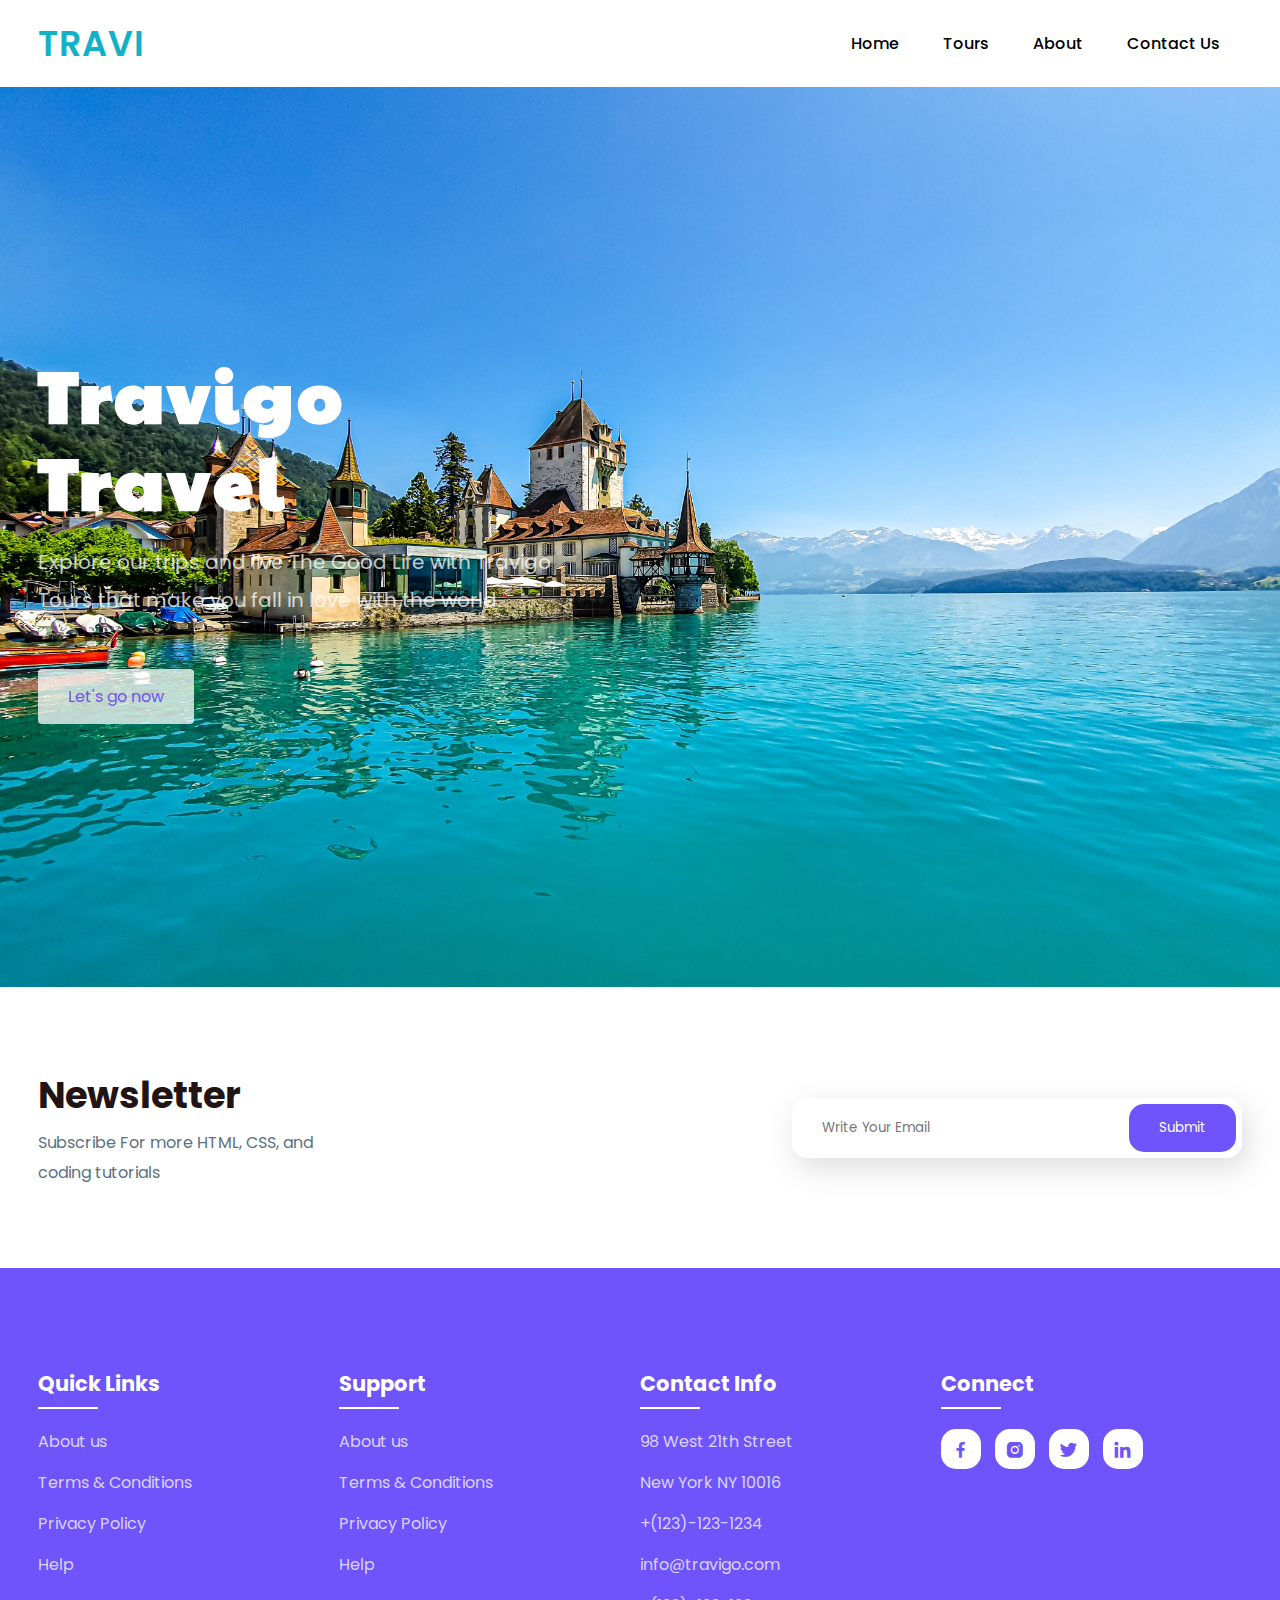
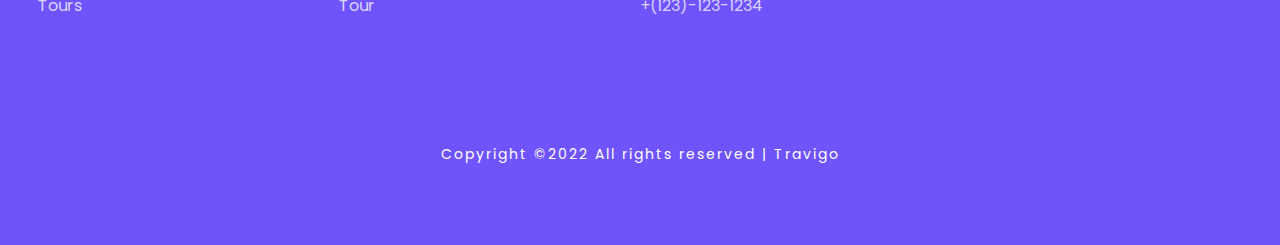
<file: index.html>
<!DOCTYPE html>
<html>

<head>
	<meta charset="utf-8">
	<meta name="viewport" content="width=device-width, initial-scale=1">
	<title>Travigo - Travel for everyone</title>
	<link rel="stylesheet" type="text/css" href="css/style.css">

	<link rel="stylesheet" href="https://unpkg.com/boxicons@latest/css/boxicons.min.css">

	<link rel="preconnect" href="https://fonts.googleapis.com">
	<link rel="preconnect" href="https://fonts.gstatic.com" crossorigin>
	<link
		href="https://fonts.googleapis.com/css2?family=Paytone+One&family=Poppins:wght@100;200;300;400;500;600;700;800;900&display=swap"
		rel="stylesheet">

</head>

<body>
	<!--header--->
	<header>
		<a href="#" class="logo">TRAVI</a>
		<div class="bx bx-menu" id="menu-icon"></div>

		<ul class="navbar">
			<li><a href="index.html">Home</a></li>
			<li><a href="tour.html">Tours</a></li>
			<li><a href="about.html">About</a></li>
			<li><a href="contact.html">Contact Us</a></li>
		</ul>
	</header>

	<!--Home section--->
	<section class="home" id="home">
		<div class="home-text">
			<h1>Travigo <br> Travel</h1>
			<p>Explore our trips and live The Good Life with Travigo <br> Tours that make you fall in love with the
				world.</p>
			<a href="#" class="home-btn">Let's go now</a>
		</div>
	</section>

	 <!--newsletter-->
	 <section class="newsletter">
        <div class="news-text">
            <h2>Newsletter</h2>
            <p>Subscribe For more HTML, CSS, and <br> coding tutorials</p>
        </div>

        <div class="send">
            <form>
                <input type="email" placeholder="Write Your Email" required>
                <input type="submit" value="Submit">
            </form>
        </div>
    </section>

	<!--footer--->
	<section id="contact">
		<div class="footer">
			<div class="main">
				<div class="list">
					<h4>Quick Links</h4>
					<ul>
						<li><a href="#">About us</a></li>
						<li><a href="#">Terms & Conditions</a></li>
						<li><a href="#">Privacy Policy</a></li>
						<li><a href="#">Help</a></li>
						<li><a href="#">Tours</a></li>
					</ul>
				</div>

				<div class="list">
					<h4>Support</h4>
					<ul>
						<li><a href="#">About us</a></li>
						<li><a href="#">Terms & Conditions</a></li>
						<li><a href="#">Privacy Policy</a></li>
						<li><a href="#">Help</a></li>
						<li><a href="#">Tour</a></li>
					</ul>
				</div>

				<div class="list">
					<h4>Contact Info</h4>
					<ul>
						<li><a href="#">98 West 21th Street</a></li>
						<li><a href="#">New York NY 10016</a></li>
						<li><a href="#">+(123)-123-1234</a></li>
						<li><a href="#">info@travigo.com</a></li>
						<li><a href="#">+(123)-123-1234</a></li>
					</ul>
				</div>

				<div class="list">
					<h4>Connect</h4>
					<div class="social">
						<a href="#"><i class='bx bxl-facebook'></i></a>
						<a href="#"><i class='bx bxl-instagram-alt'></i></a>
						<a href="#"><i class='bx bxl-twitter'></i></a>
						<a href="#"><i class='bx bxl-linkedin'></i></a>
					</div>
				</div>
			</div>
		</div>

		<div class="end-text">
			<p>Copyright ©2022 All rights reserved | Travigo</p>
		</div>
	</section>

	<!--link to js--->
	<script type="text/javascript" src="js/script.js"></script>

</body>

</html>
</file>
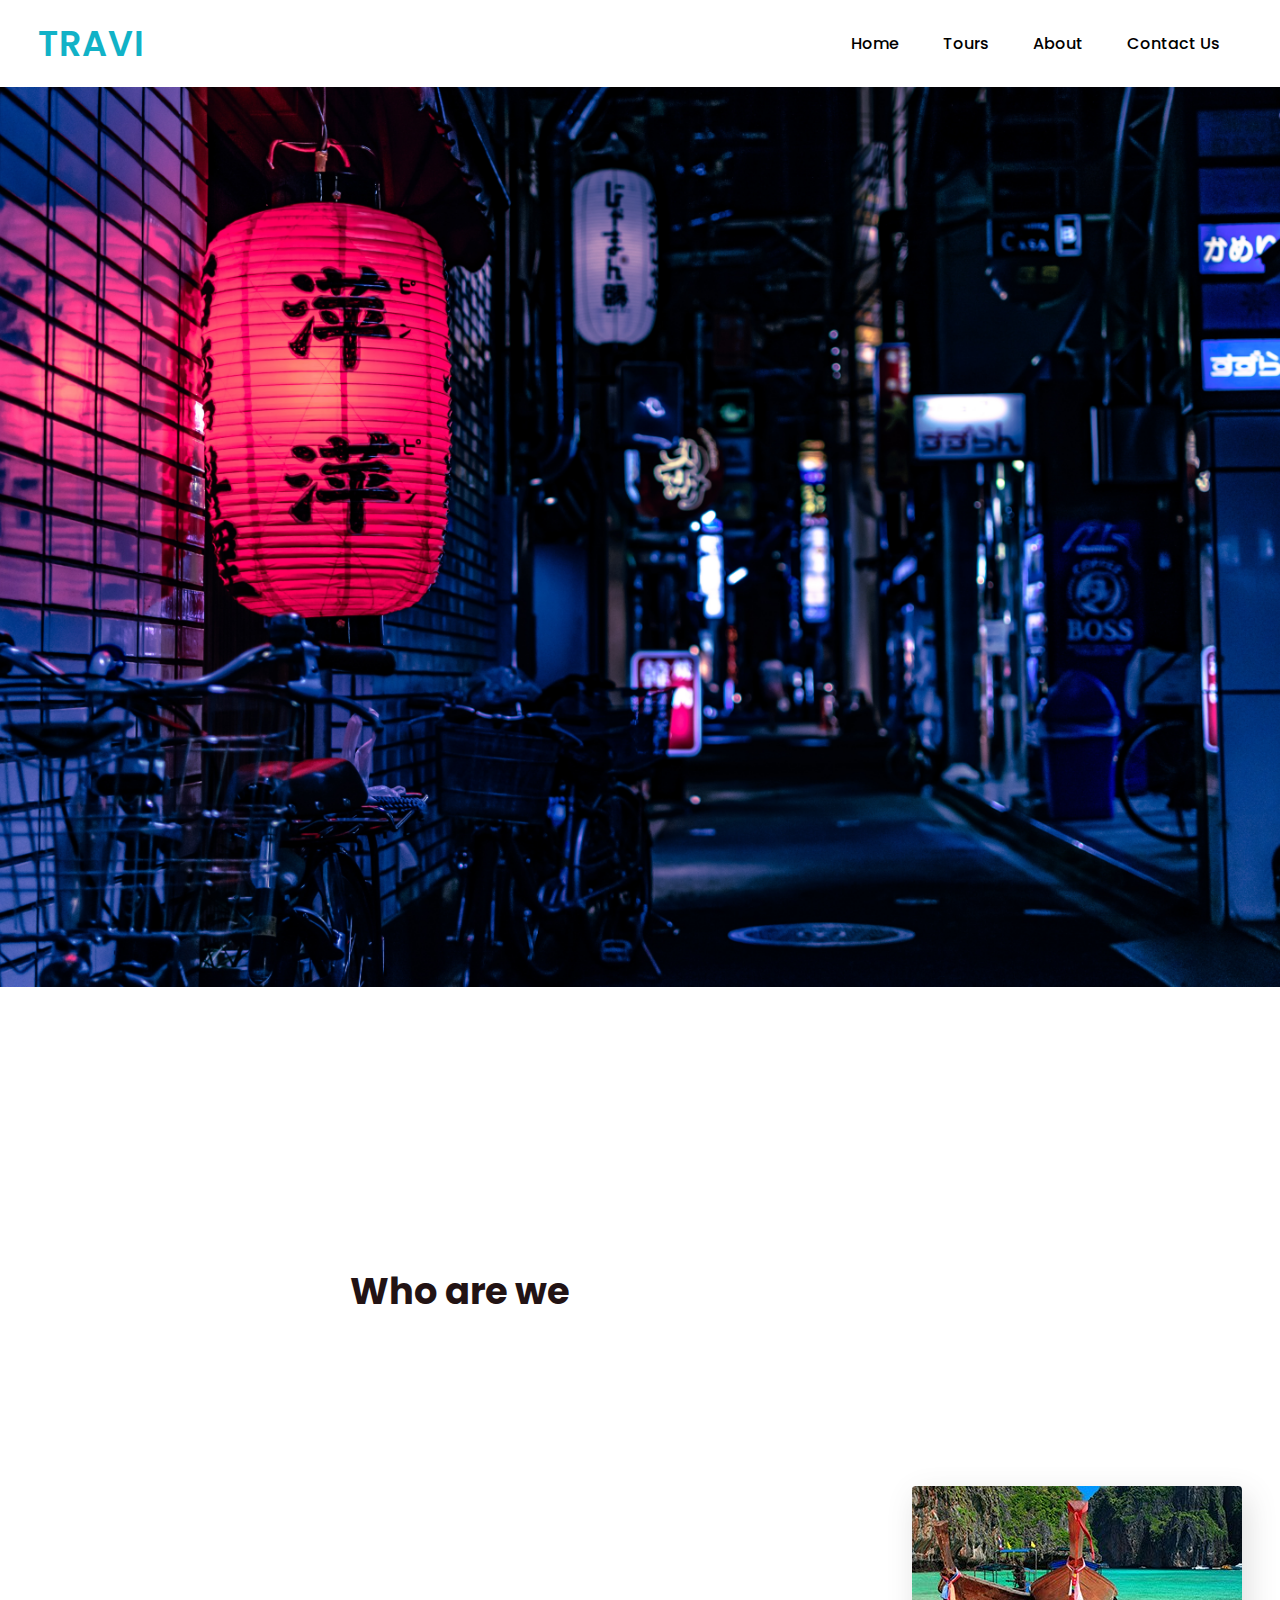
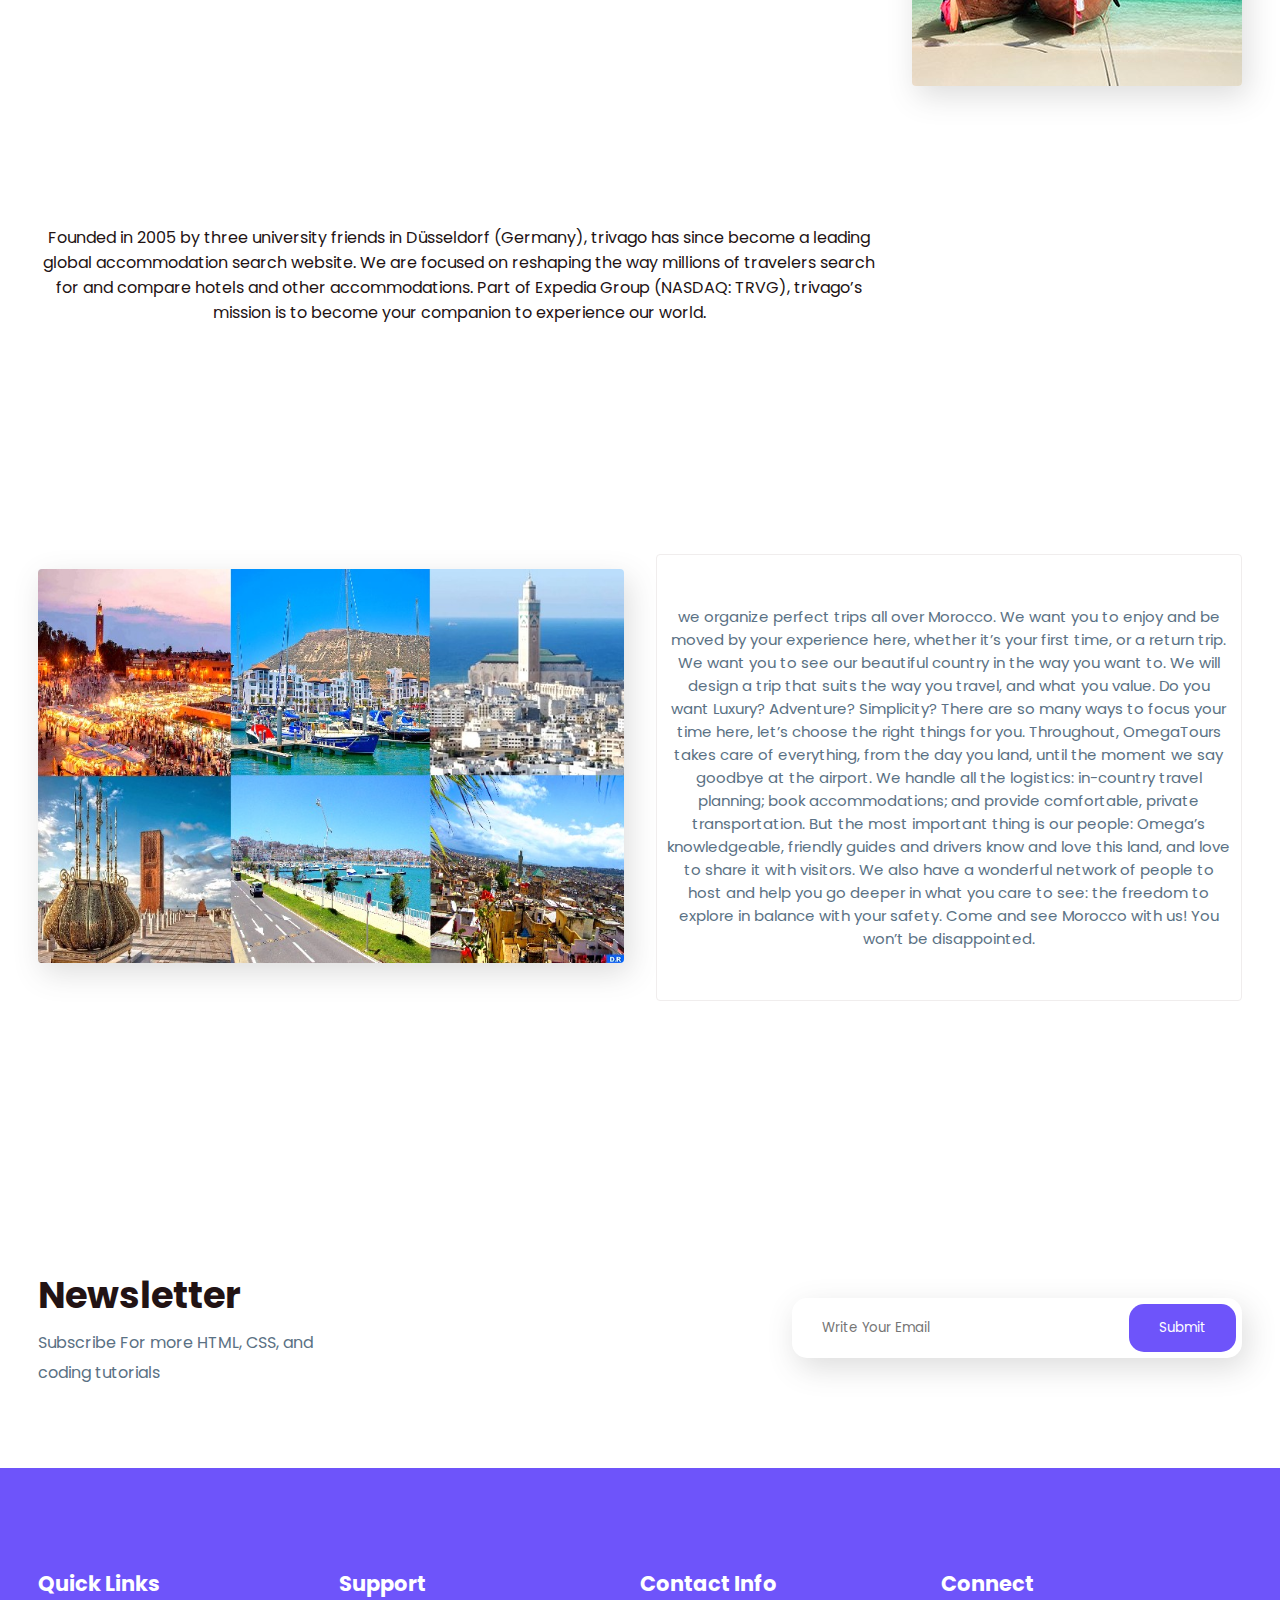
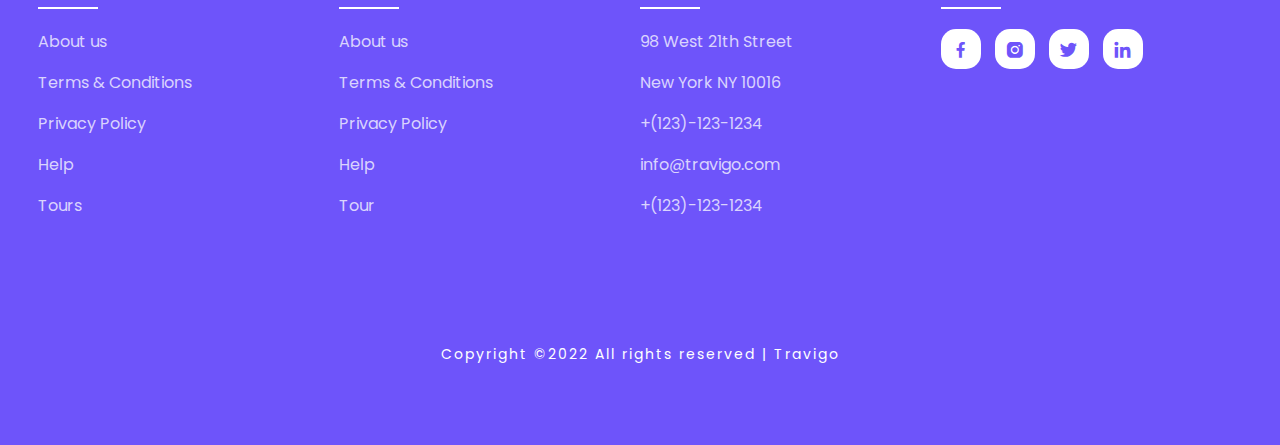
<file: about.html>
<!DOCTYPE html>
<html lang="en">

<head>
    <meta charset="utf-8">
    <meta name="viewport" content="width=device-width, initial-scale=1">
    <title>About</title>
    <link rel="stylesheet" type="text/css" href="css/style.css">

    <link rel="stylesheet" href="https://unpkg.com/boxicons@latest/css/boxicons.min.css">

    <link rel="preconnect" href="https://fonts.googleapis.com">
    <link rel="preconnect" href="https://fonts.gstatic.com" crossorigin>
    <link
        href="https://fonts.googleapis.com/css2?family=Paytone+One&family=Poppins:wght@100;200;300;400;500;600;700;800;900&display=swap"
        rel="stylesheet">

</head>


<body>
    <!--header--->
    <header>
        <a href="#" class="logo">TRAVI</a>
        <div class="bx bx-menu" id="menu-icon"></div>

        <ul class="navbar">
            <li><a href="index.html">Home</a></li>
            <li><a href="tour.html">Tours</a></li>
            <li><a href="about.html">About</a></li>
            <li><a href="contact.html">Contact Us</a></li>
        </ul>
    </header>
    <!--Home section--->
	<section class="about" id="about">
		<div class="about-text">
			
			
			
		</div>
	</section>
    <!--container--->
    <section class="container">

        <div class="row-items">
            <div class="container">

                <div class="title">
                    <h2>Who are we</h2>
                </div>
                <br>
                <p>Founded in 2005 by three university friends in Düsseldorf (Germany), trivago has since become a
                    leading global accommodation search website. We are focused on reshaping the way millions of
                    travelers search for and compare hotels and other accommodations. Part of Expedia Group (NASDAQ:
                    TRVG), trivago’s mission is to become your companion to experience our world. </p>
            </div>
            <div class="container-img-b">
                <img src="img/tourism.jpg">
            </div>

        </div>
    </section>

    <!--container--->
    <section class="container">
        <div class="row-items">
            <div class="container-img-b">
                <img src="img/maroc.jpg">
            </div>
            <div class="container-box">
                <p>we organize perfect trips all over Morocco.
                    We want you to enjoy and be moved by your experience here, whether it’s your first time, or a return
                    trip.

                    We want you to see our beautiful country in the way you want to.

                    We will design a trip that suits the way you travel, and what you value.

                    Do you want Luxury? Adventure? Simplicity? There are so many ways to focus your time here, let’s
                    choose the right things for you.

                    Throughout, OmegaTours takes care of everything, from the day you land, until the moment we say
                    goodbye at the airport.

                    We handle all the logistics: in-country travel planning; book accommodations; and provide
                    comfortable, private transportation.

                    But the most important thing is our people: Omega’s knowledgeable, friendly guides and drivers know
                    and love this land, and love to share it with visitors.

                    We also have a wonderful network of people to host and help you go deeper in what you care to see:
                    the freedom to explore in balance with your safety.
                    Come and see Morocco with us! You won’t be disappointed. </p>
            </div>


        </div>
    </section>

 <!--newsletter-->
 <section class="newsletter">
    <div class="news-text">
        <h2>Newsletter</h2>
        <p>Subscribe For more HTML, CSS, and <br> coding tutorials</p>
    </div>

    <div class="send">
        <form>
            <input type="email" placeholder="Write Your Email" required>
            <input type="submit" value="Submit">
        </form>
    </div>
</section>
    <!--footer--->
    <section id="contact">
        <div class="footer">
            <div class="main">
                <div class="list">
                    <h4>Quick Links</h4>
                    <ul>
                        <li><a href="#">About us</a></li>
                        <li><a href="#">Terms & Conditions</a></li>
                        <li><a href="#">Privacy Policy</a></li>
                        <li><a href="#">Help</a></li>
                        <li><a href="#">Tours</a></li>
                    </ul>
                </div>

                <div class="list">
                    <h4>Support</h4>
                    <ul>
                        <li><a href="#">About us</a></li>
                        <li><a href="#">Terms & Conditions</a></li>
                        <li><a href="#">Privacy Policy</a></li>
                        <li><a href="#">Help</a></li>
                        <li><a href="#">Tour</a></li>
                    </ul>
                </div>

                <div class="list">
                    <h4>Contact Info</h4>
                    <ul>
                        <li><a href="#">98 West 21th Street</a></li>
                        <li><a href="#">New York NY 10016</a></li>
                        <li><a href="#">+(123)-123-1234</a></li>
                        <li><a href="#">info@travigo.com</a></li>
                        <li><a href="#">+(123)-123-1234</a></li>
                    </ul>
                </div>

                <div class="list">
                    <h4>Connect</h4>
                    <div class="social">
                        <a href="#"><i class='bx bxl-facebook'></i></a>
                        <a href="#"><i class='bx bxl-instagram-alt'></i></a>
                        <a href="#"><i class='bx bxl-twitter'></i></a>
                        <a href="#"><i class='bx bxl-linkedin'></i></a>
                    </div>
                </div>
            </div>
        </div>

        <div class="end-text">
            <p>Copyright ©2022 All rights reserved | Travigo</p>
        </div>
    </section>

</body>

</html>
</file>
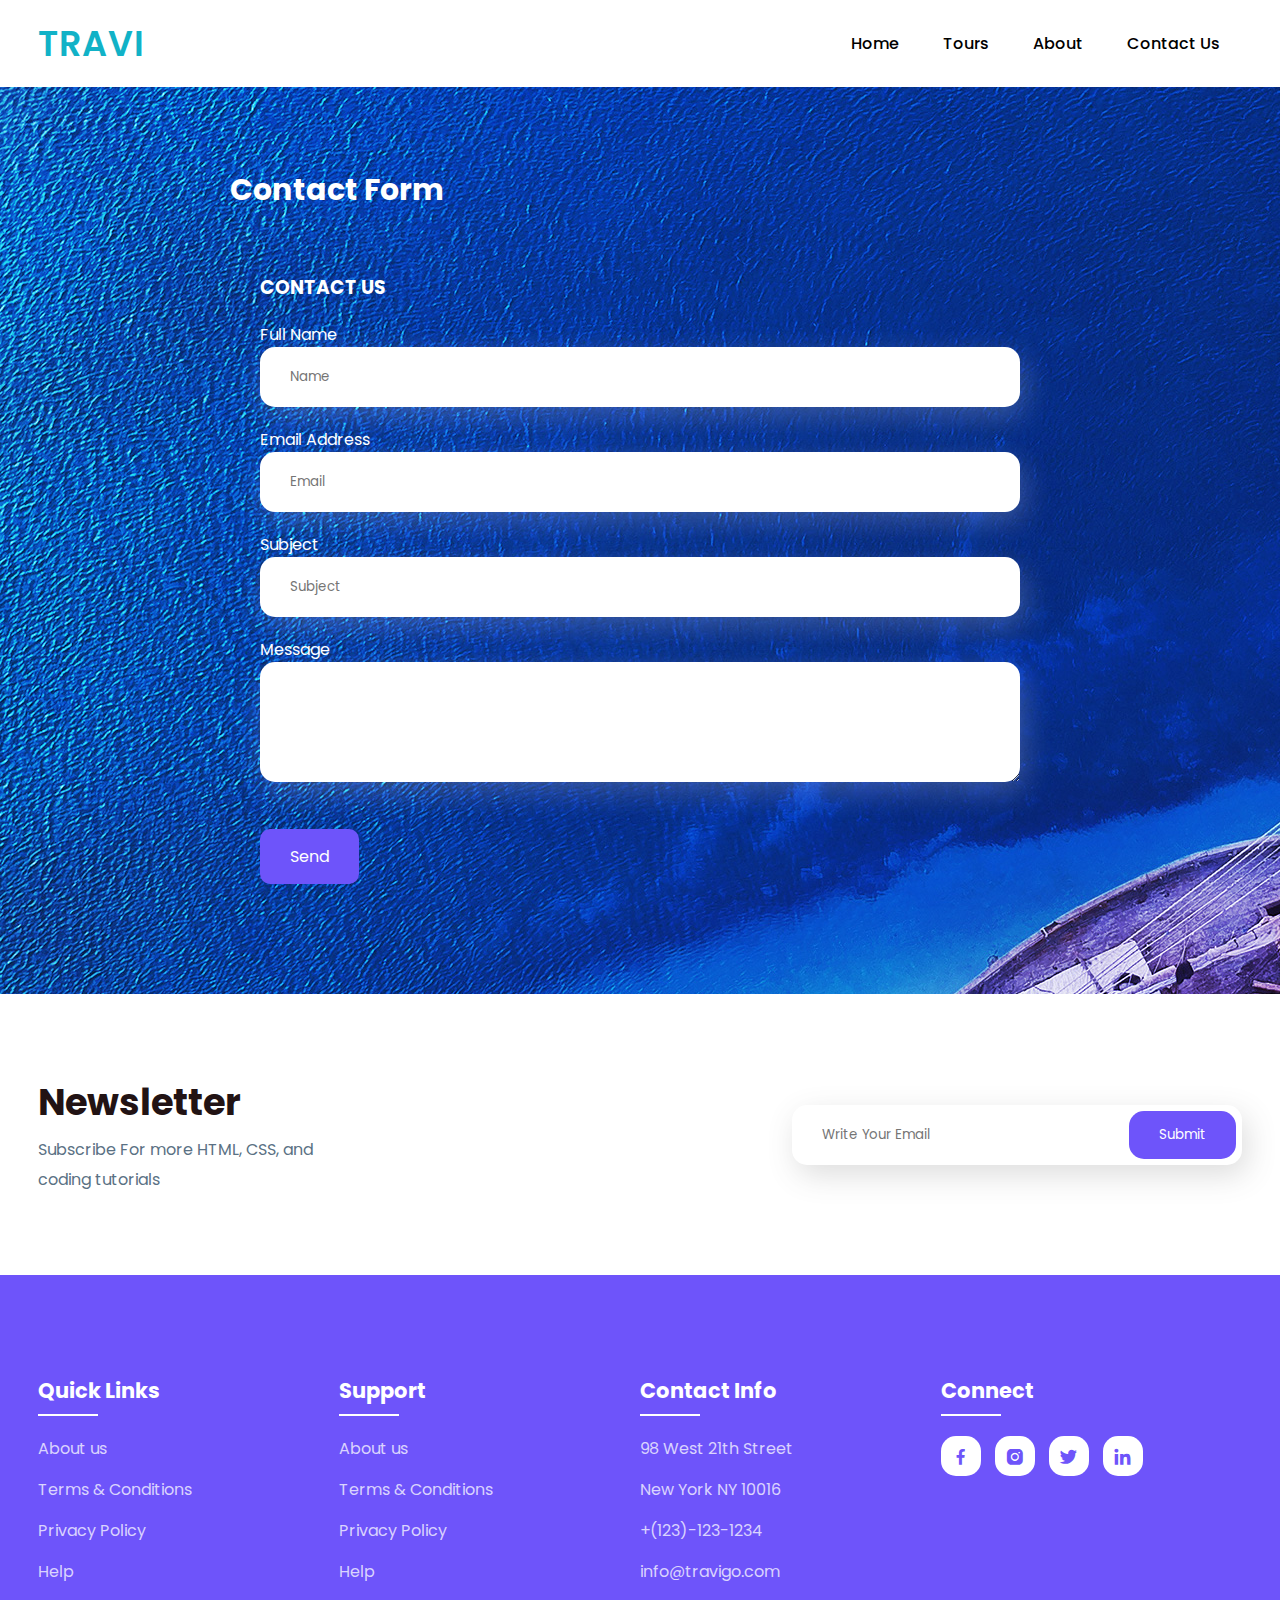
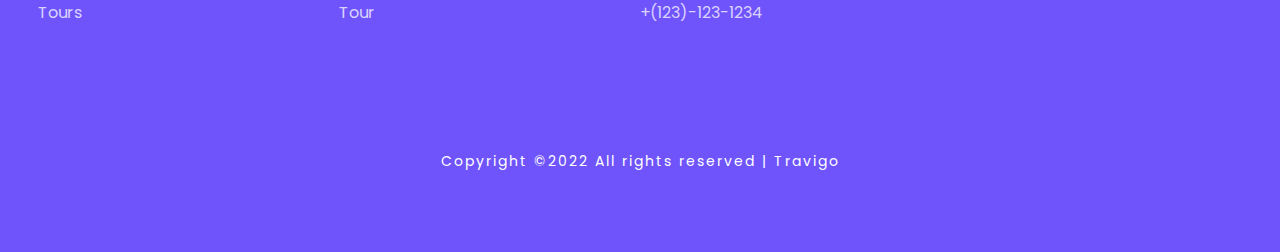
<file: contact.html>
<!DOCTYPE html>
<html lang="en">

<head>
	<meta charset="utf-8">
	<meta name="viewport" content="width=device-width, initial-scale=1">
	<title>Travigo - Travel for everyone</title>
	<link rel="stylesheet" type="text/css" href="css/style.css">

	<link rel="stylesheet" href="https://unpkg.com/boxicons@latest/css/boxicons.min.css">

	<link rel="preconnect" href="https://fonts.googleapis.com">
	<link rel="preconnect" href="https://fonts.gstatic.com" crossorigin>
	<link
		href="https://fonts.googleapis.com/css2?family=Paytone+One&family=Poppins:wght@100;200;300;400;500;600;700;800;900&display=swap"
		rel="stylesheet">

</head>


<body>
    <!--header--->
    <header>
        <a href="#" class="logo">TRAVI</a>
        <div class="bx bx-menu" id="menu-icon"></div>

        <ul class="navbar">
            <li><a href="index.html">Home</a></li>
            <li><a href="tour.html">Tours</a></li>
            <li><a href="about.html">About</a></li>
            <li><a href="contact.html">Contact Us</a></li>
        </ul>
    </header> 
   
<!--container--->
<section  class="bn">
    <h1 class="heading-section">Contact Form </h1>
            <div class="row">
                <h3 class="get">CONTACT US</h3>
                       
                        <form>
                            <div class="row-2">
                                    <div >
                                        <label class="label" for="name" style="color: white;">Full Name</label>
                                        <input type="text" class="hom-message" name="name" id="name" placeholder="Name" required>
                                    </div>
                                    <div>
                                        <label class="label" for="email" style="color: white;">Email Address</label>
                                        <input type="email" class="hom-message" name="email" id="email" placeholder="Email" required>
                                    </div>
                                    <div>
                                        <label class="label" for="subject" style="color: white;">Subject</label>
                                        <input type="text" class="hom-message" name="subject" id="subject" placeholder="Subject">
                                    </div>
                                    <div>
                                        <label class="label" for="message" style="color: white;">Message</label>
                                        <textarea name="message" class="hom-message" id="message" cols="30" rows="4" placeholder="Message">
                                        </textarea>
                                    </div>

                                    <div>
                                        <input type="submit" value="Send" class="hom-bn3">
                                    </div>
                                </div>
                        </form>
                </div>

            </section>

 
    <!--newsletter-->
    <section class="newsletter">
        <div class="news-text">
            <h2>Newsletter</h2>
            <p>Subscribe For more HTML, CSS, and <br> coding tutorials</p>
        </div>

        <div class="send">
            <form>
                <input type="email" placeholder="Write Your Email" required>
                <input type="submit" value="Submit">
            </form>
        </div>
    </section>
    
    <!--footer--->
    <section id="contact">
        <div class="footer">
            <div class="main">
                <div class="list">
                    <h4>Quick Links</h4>
                    <ul>
                        <li><a href="#">About us</a></li>
                        <li><a href="#">Terms & Conditions</a></li>
                        <li><a href="#">Privacy Policy</a></li>
                        <li><a href="#">Help</a></li>
                        <li><a href="#">Tours</a></li>
                    </ul>
                </div>

                <div class="list">
                    <h4>Support</h4>
                    <ul>
                        <li><a href="#">About us</a></li>
                        <li><a href="#">Terms & Conditions</a></li>
                        <li><a href="#">Privacy Policy</a></li>
                        <li><a href="#">Help</a></li>
                        <li><a href="#">Tour</a></li>
                    </ul>
                </div>

                <div class="list">
                    <h4>Contact Info</h4>
                    <ul>
                        <li><a href="#">98 West 21th Street</a></li>
                        <li><a href="#">New York NY 10016</a></li>
                        <li><a href="#">+(123)-123-1234</a></li>
                        <li><a href="#">info@travigo.com</a></li>
                        <li><a href="#">+(123)-123-1234</a></li>
                    </ul>
                </div>

                <div class="list">
                    <h4>Connect</h4>
                    <div class="social">
                        <a href="#"><i class='bx bxl-facebook'></i></a>
                        <a href="#"><i class='bx bxl-instagram-alt'></i></a>
                        <a href="#"><i class='bx bxl-twitter'></i></a>
                        <a href="#"><i class='bx bxl-linkedin'></i></a>
                    </div>
                </div>
            </div>
        </div>

        <div class="end-text">
            <p>Copyright ©2022 All rights reserved | Travigo</p>
        </div>
    </section>

</body>

</html>
</file>
<file: css/style.css>
*{
	padding: 0;
	margin: 0;
	box-sizing: border-box;
	font-family: 'Poppins', sans-serif;
	text-decoration: none;
	list-style: none;
	scroll-behavior: smooth;
}
:root{
	--bg-color: #fff;
	--text-color: #221314;
	--second-color: #5a7184;
	--main-color: #6e54fa;
	--big-font: 6rem;
	--h2-font: 3rem;
	--p-font: 1.1rem;
}
body{
	background: var(--bg-color);
	color: var(--text-color);
	
}

header{
	position: sticky;
	top: 0;
	right: 0;
	width: 100%;
	z-index: 1000;
	display: flex;
	align-items: center;
	justify-content: space-between;
	background-color: #fff;
	padding: 30px 18%;
	transition: ease .40s;
}
.logo{
	font-size: 35px;
	font-weight: 600;
	letter-spacing: 1px;
	color: rgb(17, 178, 199);
}
.navbar{
	display: flex;
}
.navbar a{
	color: black;
	font-size: var(--p-font);
	font-weight: 500;
	padding: 10px 22px;
	border-radius: 4px;
	transition: ease .40s;
}
.navbar a:hover{
	background: var(--bg-color);
	color: var(--text-color);
	box-shadow: 5px 10px 30px rgb(85 85 85 / 20%);
	border-radius: 4px;
}
#menu-icon{
	color: var(--bg-color);
	font-size: 35px;
	z-index: 10001;
	cursor: pointer;
	display: none;
}

section{
	padding: 80px 18%;
}
.home{
	position: relative;
	width: 100%;
	height: 100vh;
	background: url(/img/pexels-nextvoyage-2779863.jpg);
	background-size: cover;
	background-position: center;
	display: grid;
	grid-template-columns: repeat(1, 1fr);
	align-items: center;
}
.home-text h1{
	font-size: var(--big-font);
	line-height: 1.2;
	color: var(--bg-color);
	font-family: 'Paytone One', sans-serif;
	letter-spacing: 4px;
	margin-bottom: 20px;
}
.home-text p{
	color: #ffffffbf;
	font-size: 20px;
	font-weight: 400;
	line-height: 38px;
	margin-bottom: 50px;
}
.home-btn{
	display: inline-block;
	font-size: 16px;
	padding: 15px 30px;
	background: #ffffffbf;
	color: var(--main-color);
	border-radius: 4px;
	transition: ease .40s;
}
.home-btn:hover{
	background: var(--bg-color);
	transform: scale(1.1);
}

.about{
	position: relative;
	width: 100%;
	height: 100vh;
	background: url(/img/jase-bloor-oCZHIa1D4EU-unsplash.jpg);
	background-size: cover;
	background-position: center;
	display: grid;
	grid-template-columns: repeat(1, 1fr);
	align-items: center;
}
.about-text h1{
	font-size: var(--big-font);
	line-height: 1.2;
	color: var(--bg-color);
	font-family: 'Paytone One', sans-serif;
	letter-spacing: 4px;
	margin-bottom: 20px;
}
.about-text p{
	color: #ffffffbf;
	font-size: 20px;
	font-weight: 400;
	line-height: 38px;
	margin-bottom: 50px;
}
.about-btn{
	display: inline-block;
	font-size: 16px;
	padding: 15px 30px;
	background: #ffffffbf;
	color: var(--main-color);
	border-radius: 4px;
	transition: ease .40s;
}
.about-btn:hover{
	background: var(--bg-color);
	transform: scale(1.1);
}


header.sticky{
	background: var(--bg-color);
	padding: 10px 18%;
	box-shadow: rgba(33,35,38, 0.1) 0px 10px 10px -10px;
}
/*.sticky .logo{
	color: var(--text-color);
}*/
.sticky .navbar a{
	color: var(--text-color);
} 

.text h2{
	font-size: var(--h2-font);
	line-height: 1.1;
}
.row-items{
	display: grid;
	grid-template-columns: repeat(auto-fit, minmax(250px, auto));
	grid-gap: 2rem;
	align-items: center;
	text-align: center;
	margin-top: 5rem;
}
.container {
	position: relative;
	width: 100%;
	height: 100vh;
	
	background-size: cover;
	background-position: center;
	display: grid;
	grid-template-columns: repeat(1, 1fr);
	align-items: center;
}
.container-box{
	background: var(--bg-color);
	border: 1px solid #f0eded;
	padding: 50px 10px;
	border-radius: 4px;
	transition: all 1s ease 0s;
	cursor: pointer;
}
.container-img img{
	height: 85px;
	width: 85px;
	padding: 15px;
	background: var(--bg-color);
	box-shadow: 5px 10px 30px rgb(85 85 85 / 20%);
	border-radius: 4px;
	margin-bottom: 15px;
	cursor: pointer;
}
.container-img-b img{
	width: 100%;
	background: var(--bg-color);
	box-shadow: 5px 10px 30px rgb(85 85 85 / 20%);
	border-radius: 4px;
	margin-bottom: 15px;
	cursor: pointer;
}
.container-box h4{
	font-size: 24px;
	font-weight: 600;
	margin-bottom: 8px;
}
.container-box p{
	font-size: 15px;
	color: var(--second-color);
}
.container-box:hover{
	box-shadow: 5px 30px 56.1276px rgb(55 55 55 / 12%);
	border: 1px solid transparent;
	transform: translateY(-3px);
}

.title{
	text-align: center;
}
.title h2{
	font-size: var(--h2-font);
	line-height: 1.2;
}
.package-content{
	display: grid;
	grid-template-columns: repeat(auto-fit, minmax(200px, auto));
	grid-gap: 2rem;
	align-items: center;
	margin-top: 5rem;
}
.thum{
	position: relative;
	transition: all .3s cubic-bezier(.445,.05,.55,.95);
	will-change: filter;
	cursor: pointer;
}
.thum img{
	width: 100%;
	height: auto;
}
.thum h3{
	position: absolute;
	font-size: 30px;
	font-weight: 600;
	text-align: right;
	color: var(--bg-color);
	top: 36px;
	right: 40px;
}
.dest-content{
	display: flex;
	flex-wrap: wrap;
	align-items: center;
	justify-content: space-between;
	padding-top: 24px;
}
.stars i{
	color: var(--main-color);
	font-size: 20px;
}
.location h4{
	font-size: 24px;
	font-weight: 600;
	margin-bottom: 8px;
}
.location p{
	font-size: 15px;
	color: var(--second-color);
}
.thum:hover{
	filter: brightness(100%) hue-rotate(45deg);
	transform: scale(1.04);
}

.destination-content{
	display: grid;
	grid-template-columns: repeat(auto-fit, minmax(340px, auto));
	grid-gap: 2rem;
	align-items: center;
	margin-top: 5rem;
}
.col-content, .blog-content{
	position: relative;
}
.col-content img, .blog-content img{
	width: 100%;
	height: 500px;
	object-fit: cover;
	border-radius: 15px;
	filter: brightness(80%);
	transition: all .3s cubic-bezier(.495,.05,.55,.95);
	will-change: filter;
}
.col-content h5{
	position: absolute;
	font-size: 22px;
	font-weight: 500;
	color: var(--bg-color);
	left: 15px;
	bottom: 60px;
}
.blog-content h5{
	position: absolute;
	font-size: 22px;
	font-weight: 500;
	color: var(--bg-color);
	left: 15px;
	bottom: 100px;
}
.col-content p, .blog-content p{
	position: absolute;
	font-size: 15px;
	color: var(--bg-color);
	left: 15px;
	bottom: 30px;
	letter-spacing: 2px;
}
.col-content img:hover{
	filter: brightness(100%) hue-rotate(45deg);
	transform: scale(1.04);
	cursor: pointer;
}
.blog-content img:hover{
	-webkit-filter: brightness(30%);
    -webkit-transition: all 1s ease;
    -moz-transition: all 1s ease;
    -o-transition: all 1s ease;
    -ms-transition: all 1s ease;
    transition: all 1s ease;
	cursor: pointer;
}

.newsletter{
	display: flex;
	flex-wrap: wrap;
	align-items: center;
	justify-content: space-between;
	grid-gap: 3rem;
}
.news-text h2{
	font-size: var(--h2-font);
	margin-bottom: 5px;
}
.news-text p{
	font-size: var(--p-font);
	color: var(--second-color);
	line-height: 30px;
}
.newsletter form{
	max-width: 100%;
	width: 450px;
	position: relative;
}
.newsletter form input:first-child{
	display: inline-block;
	width: 100%;
	padding: 20px 150px 20px 30px;
	box-shadow: 5px 10px 30px rgb(85 85 85 / 20%);
	outline: none;
	border: none;
	border-radius: 15px;
}
.newsletter form input:last-child{
	display: inline-block;
	position: absolute;
	outline: none;
	border: none;
	padding: 14px 30px;
	border-radius: 15px;
	background: var(--main-color);
	color: var(--bg-color);
	top: 6px;
	right: 6px;
	cursor: pointer;
}

#contact{
	background: var(--main-color);
	
}
.main{
	display: flex;
	flex-wrap: wrap;
}
.footer{
	padding: 20px 0;
}
.list{
	width: 25%;
}
.list h4{
	font-size: 21px;
	color: var(--bg-color);
	margin-bottom: 30px;
	position: relative;
}
.list h4::before{
	content: "";
	position: absolute;
	height: 2px;
	width: 60px;
	left: 0;
	bottom: -10px;
	background: var(--bg-color);
}
.list ul li:not(last-child) {
	margin-bottom: 16px;
}
.list ul li a{
	color: #ffffffbf;
	font-size: var(--p-font);
	display: block;
	transition: .3s;
}
.list ul li a:hover{
	color: var(--bg-color);
	transform: translateX(14px);
}
.list .social a{
	height: 40px;
	width: 40px;
	background: var(--bg-color);
	color: var(--main-color);
	display: inline-flex;
	align-items: center;
	justify-content: center;
	font-size: 21px;
	border-radius: 15px;
	transition: .3s;
	margin-right: 10px;
}
.list .social a:hover{
	transform: scale(1.1);
}
.end-text{
	text-align: center;
	padding-top: 90px;
}
.end-text p{
	color: var(--bg-color);
	font-size: 14px;
	letter-spacing: 2px;
}
.bn{
    padding: 80px 18%;
	background: url(/img/background.jpg);
}
.heading-section{
    color: #ffffff;
    margin-bottom: 30px;
    font-size: 30px;
}.get{
    color: #ffffff;
    margin-bottom: 20px;
}
.hom-message{
    display: inline-block;
    width: 100%;
    padding: 20px 150px 20px 30px;
    box-shadow: 5px 10px 30px rgba(255, 255, 255, 0.2);
    outline: none;
    border: none;
    border-radius: 15px;
    margin-bottom: 20px;
}
.hom-bn3{
    display: inline-block;
    font-size: 16px;
    padding: 15px 30px;
    background:#6e54fa ;
    margin-top: 20px;
    color: white;
    border-radius: 10px;
    border: none;
    transition: ease .40s;
    cursor: pointer;
}

.row{
   
    transition: ease .40s;
    padding: 30px;
    
    border-radius: 20px;

}



.row-2{
    /* border:#6e54fa ; */
    /* transition: ease .40s; */
    /* padding: 30px; */
    /* background-color: #fff; */
    /* border-radius: 20px; */
	
}
@media (max-width: 1400px){
	header{
		padding: 17px 3%;
		transition: .2s;
	}
	header.sticky{
		padding: 10px 3%;
		transition: .2s;
	}
	section{
		padding: 80px 3%;
		transition: .2s;
	}
	:root{
		--big-font: 4.5rem;
	  --h2-font: 2.3rem;
	  --p-font: 1rem;
	  transition: .2s;
	}
}

@media (max-width: 1040px){
	#menu-icon{
		display: block;
	}
	.stick #menu-icon{
		color: var(--text-color);
	}
	.home{
		height: 88vh;
	}
	.navbar{
		position: absolute;
		top: 0;
		right: -100%;
		width: 270px;
		height: 120vh;
		background: #1067cc;
		display: flex;
		flex-direction: column;
		align-items: center;
		padding: 150px 30px;
		transition: 0.5s all;
	}
	.navbar a{
		display: block;
		margin: 1.2rem 0;
	}
	.sticky .navbar a{
		color: var(--bg-color);
	}
	.navbar a:hover{
		color: var(--text-color);
	}
	.open{
		right: 0;
	}
	.list{
		width: 50%;
		margin-bottom: 12px;
	}
}

@media (max-width: 575px){
	.list{
		width: 100%;
	}
	.newsletter form{
		width: 350px;
	}
	:root{
		--big-font: 3.8rem;
	  --h2-font: 1.8rem;
	  transition: .2s;
	}
	.text{
		text-align: center;
	}
	.home{
		height: 85vh;
		transition: .2s;
	}
}
</file>
